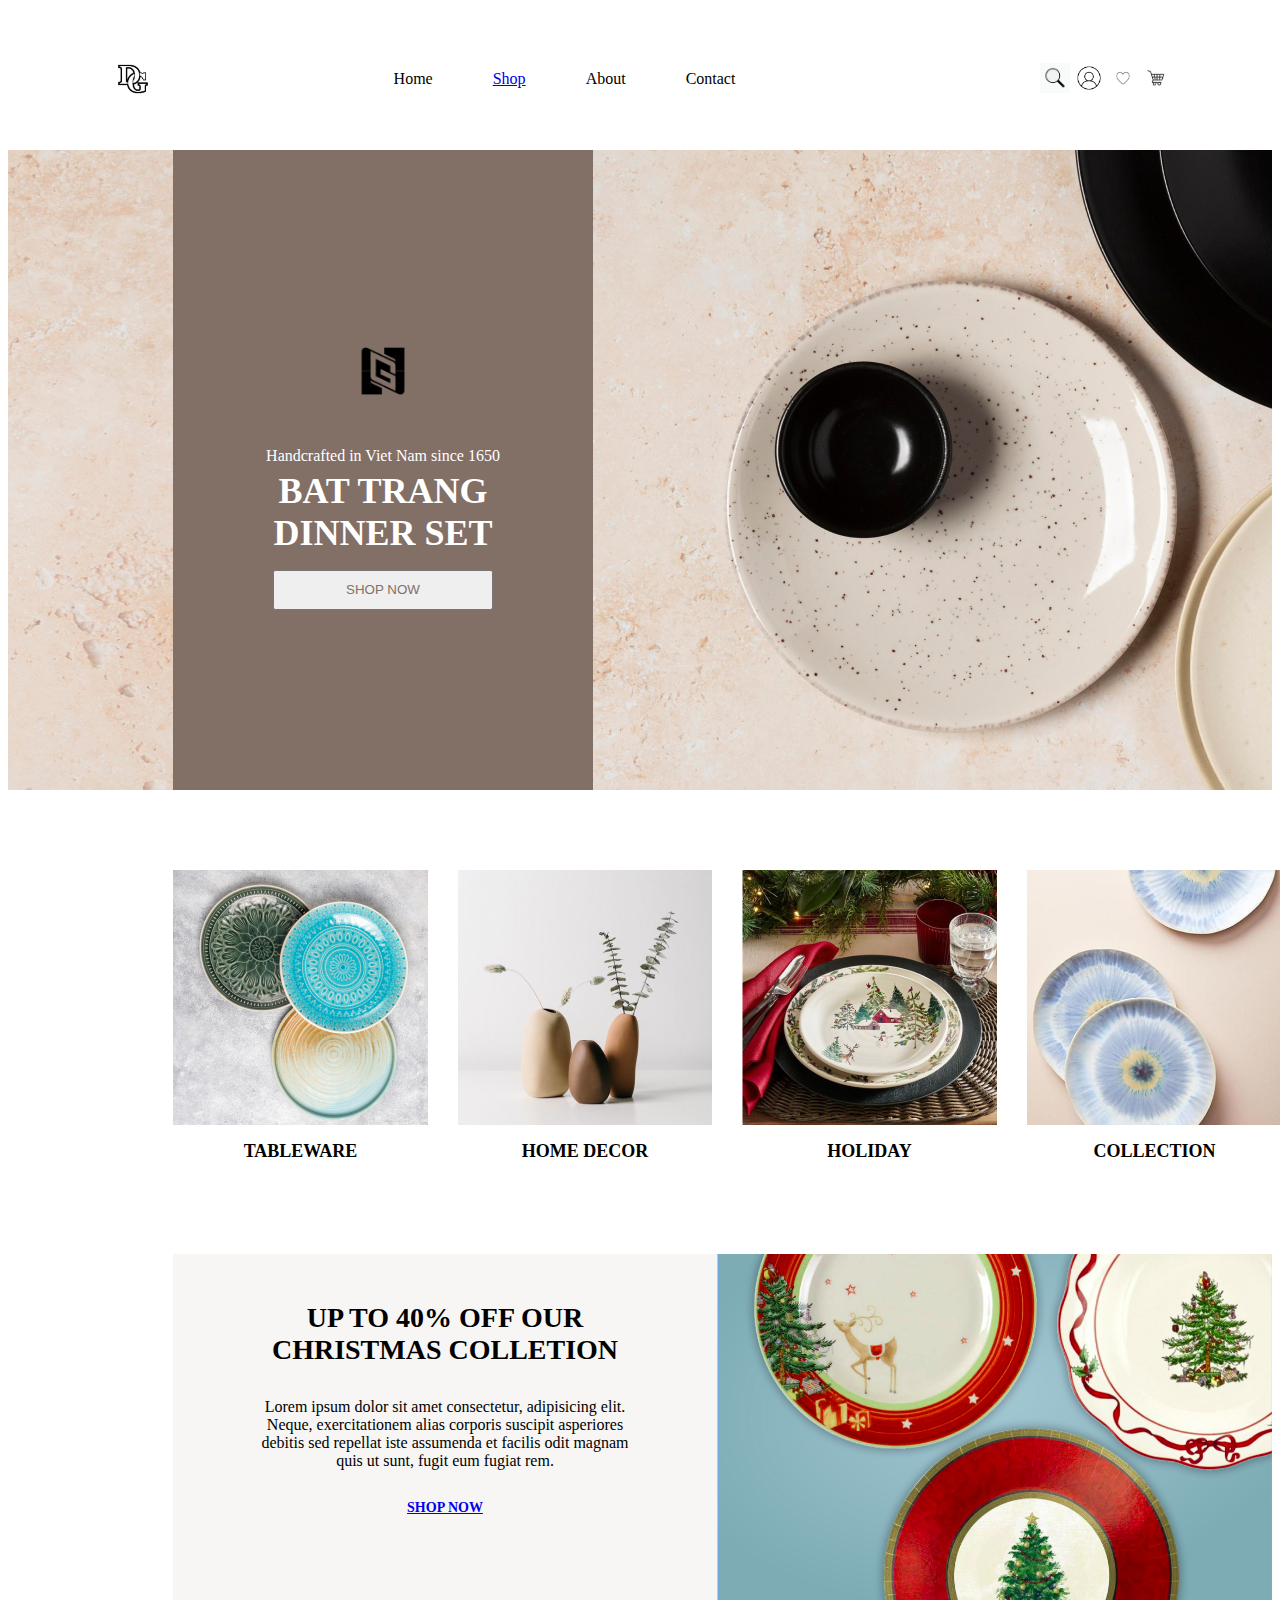
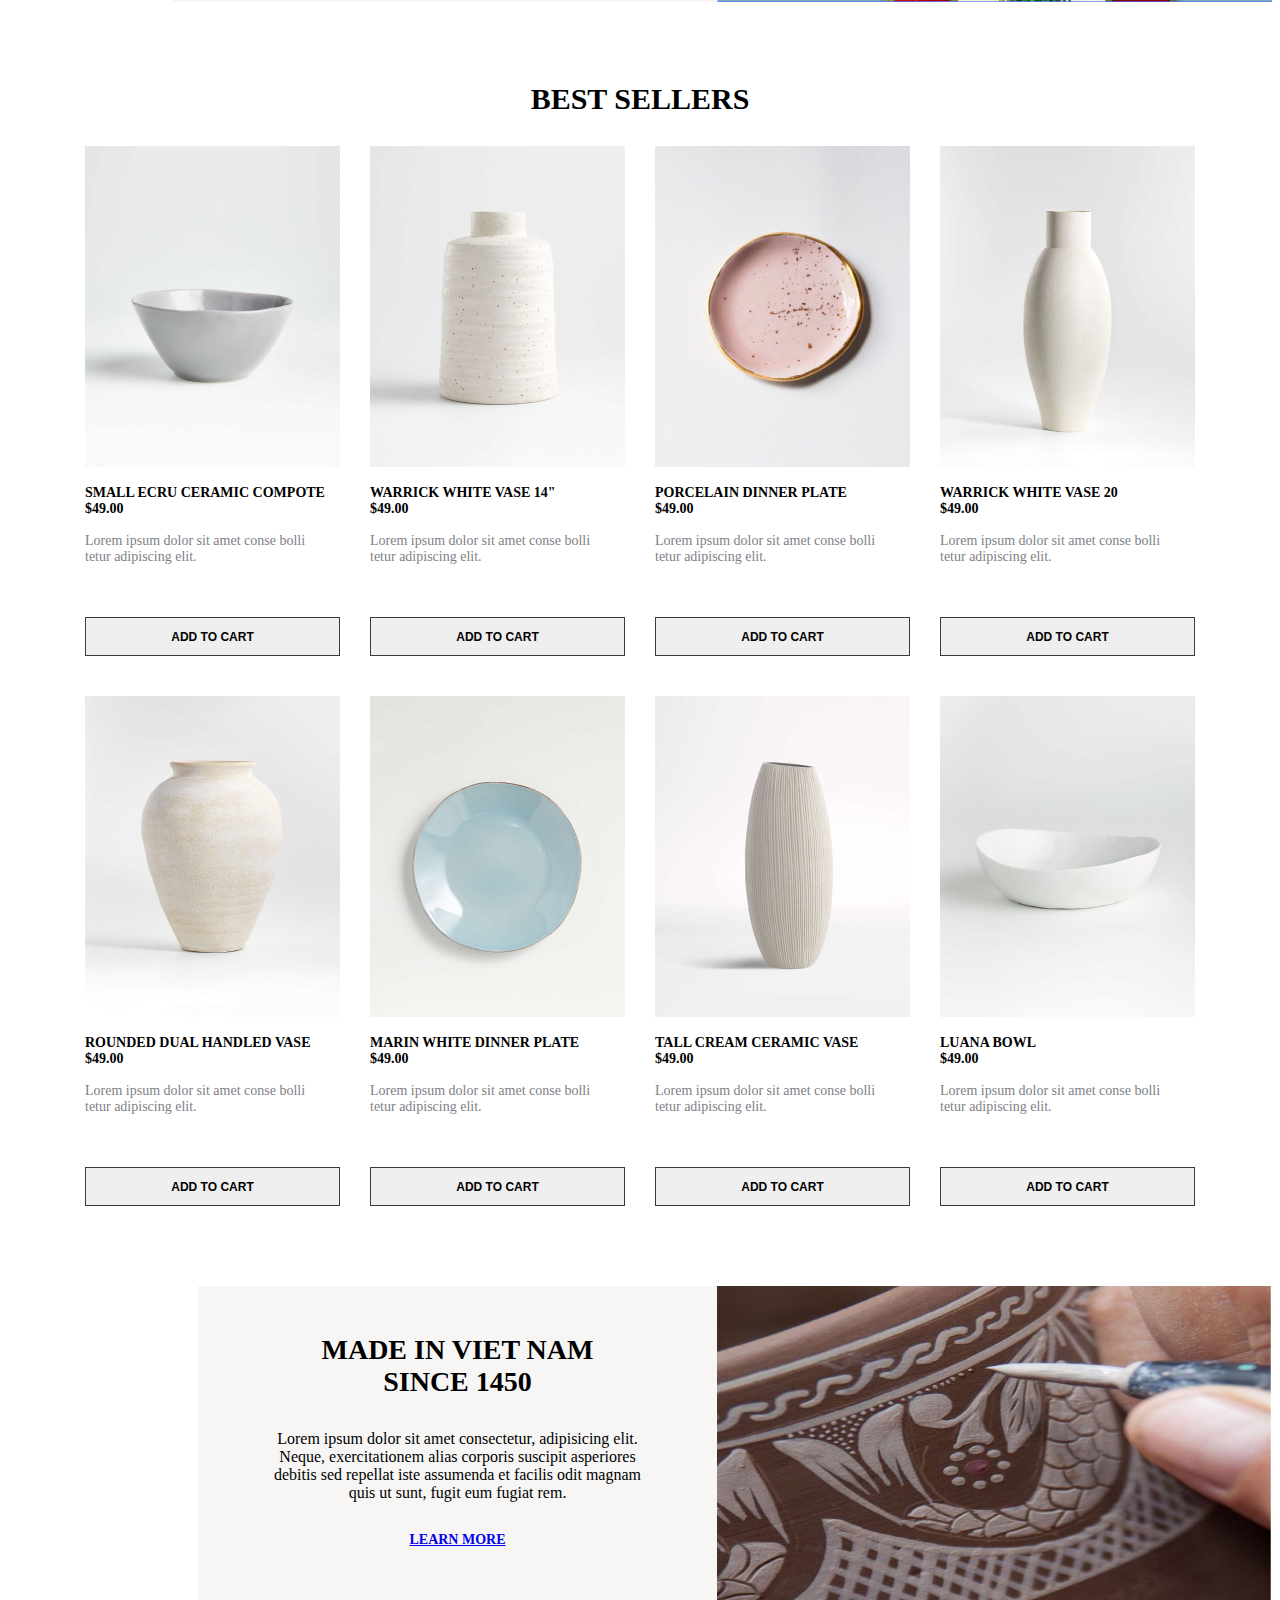
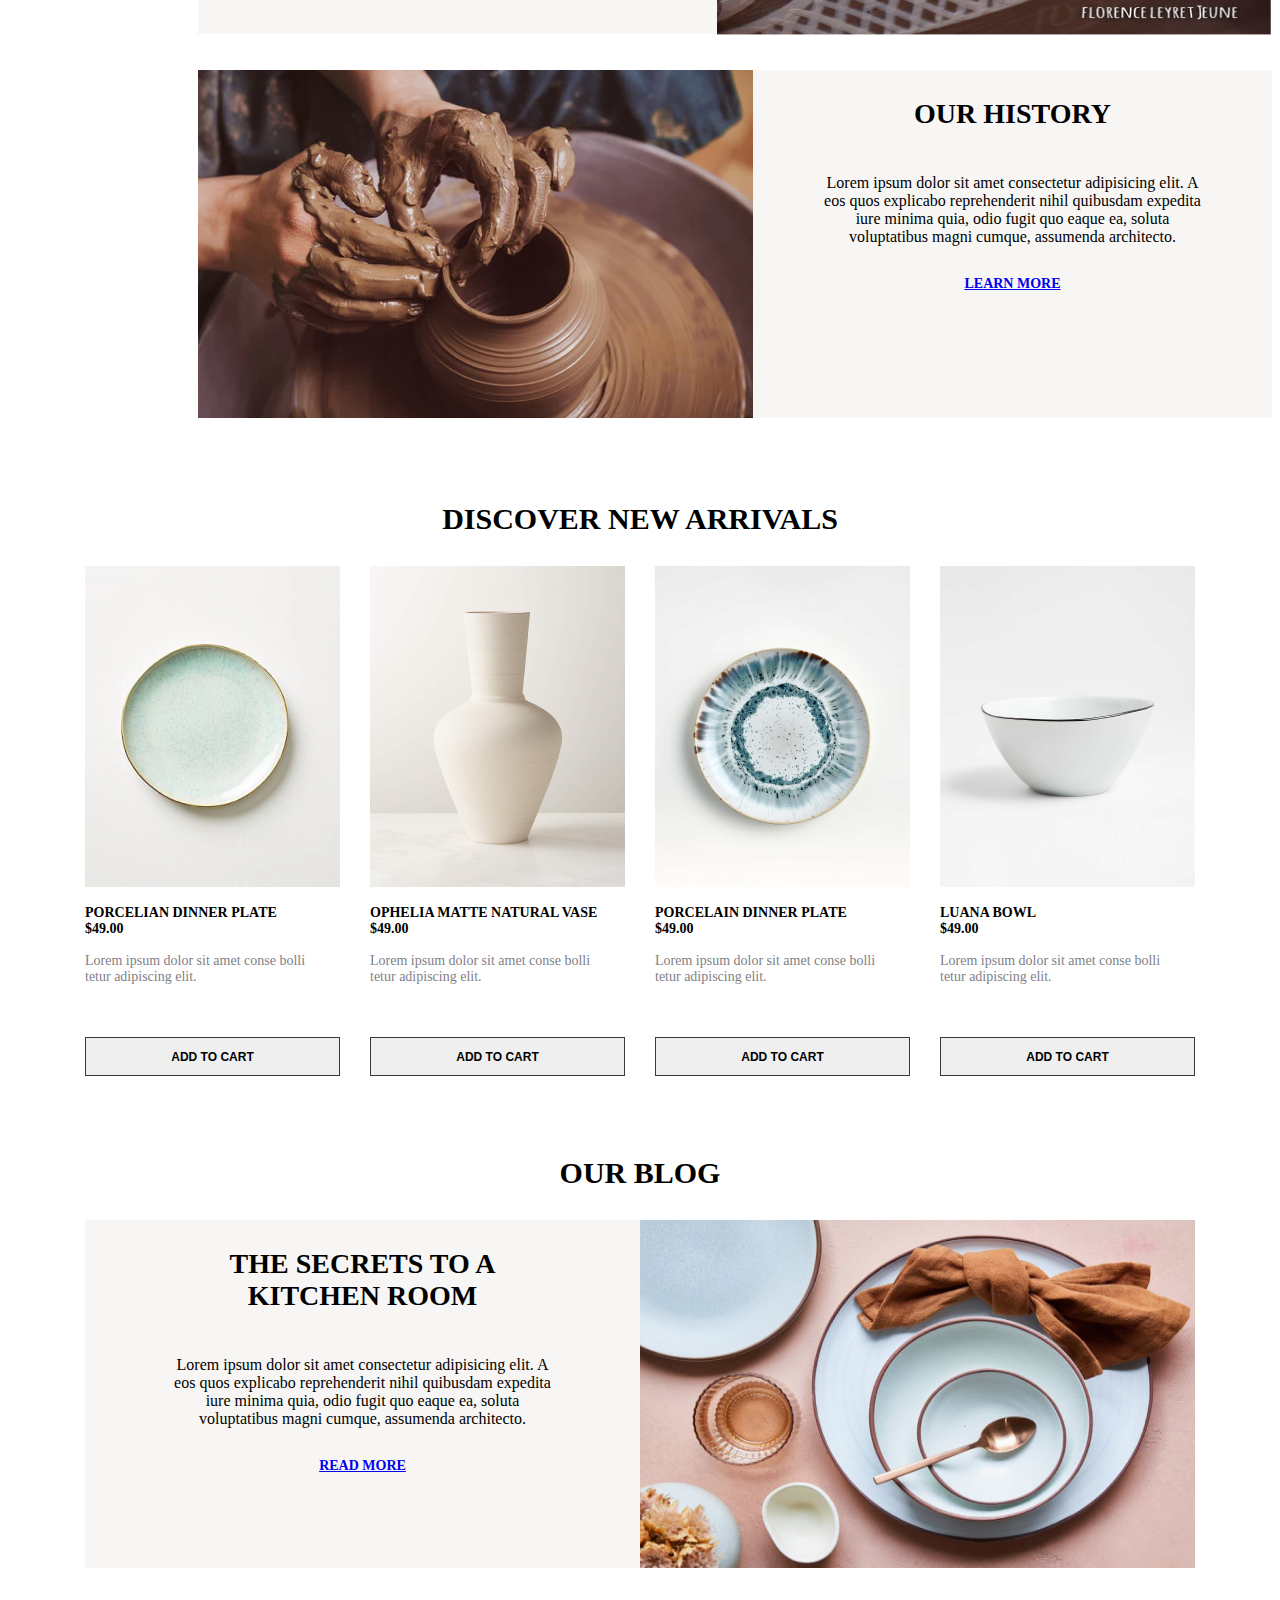
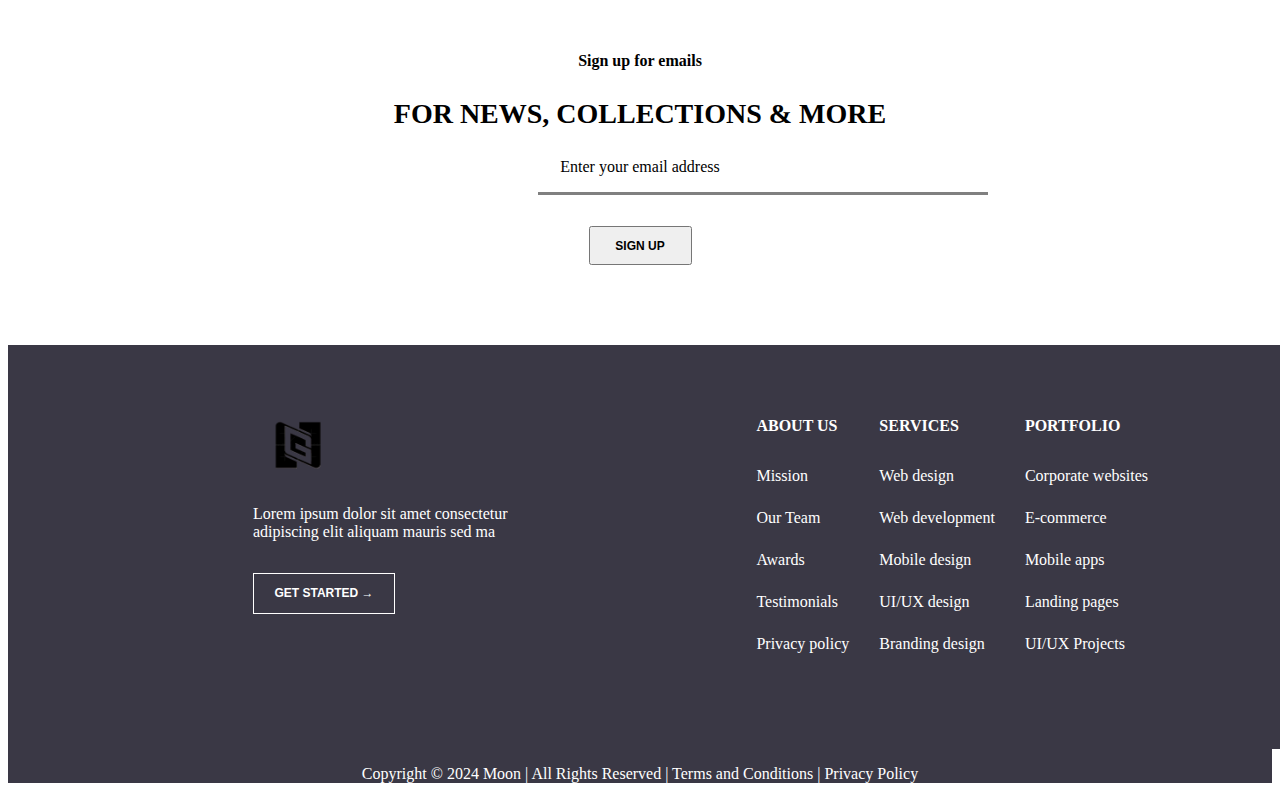
<file: index.html>
<!DOCTYPE html>
<html lang="en">
  <head>
    <meta charset="UTF-8" />
    <meta name="viewport" content="width=device-width, initial-scale=1.0" />
    <title>My Website</title>
    <link rel="stylesheet" href="styles.css" />
</head>
<body>
    <header id="header">
      <img src="/Images/Logo_pic.jpeg" alt="logo" id="logo" />
      <ul>
        <li>Home</li>
        <a href="/product-list.html"><li>Shop</li></a>
        <li>About</li>
        <li>Contact</li>
      </ul>
      <div id="icons">
        <img src="Images/search_icon_1.jpg" alt="icon" id="icon_1" />
        <img src="Images/profile_icon.jpg" alt="icon" id="icon_1" />
        <img src="Images/heart_icon.webp" alt="icon" id="icon_1" />
        <img src="Images/cart_icon_1.jpg" alt="icon" id="icon_1" />
      </div>
    </header>

    <div id="background_1">
      <div id="background_2">
        <img src="Images/NG_or_GN_Logo.jpg" alt="logo" id="logo_2" />
        <p id="content">
          Handcrafted in Viet Nam since 1650
          <span id="content_1"> <br />BAT TRANG <br />DINNER SET<br /> </span>
        </p>
        <a href="product-list.html"><button id="button">SHOP NOW</button></a>
      </div>
    </div>

    <section id="sect">
      <div id="container_1">
        <div>
          <img src="Images/Pic_2.png" alt="image" />
          <h1 id="Text">TABLEWARE</h1>
        </div>
        <div>
           <img src="Images/Pic_1.png" alt="image" />
           <h1 id="Text">HOME DECOR</h1>
        </div>
        <div>
           <img src="Images/Pic_4.png" alt="image" />
           <h1 id="Text">HOLIDAY</h1>
        </div>
        <div>
           <img src="Images/Pic_3.png" alt="image" />
           <h1 id="Text">COLLECTION</h1>
        </div>
    </section>

    <section id="blue-parent">
        <div id="container">
           <div id="background_3">
              <p id="content_2">
                <span id="content_3"><br>UP TO 40% OFF OUR
                <br>CHRISTMAS COLLETION<br></span>
              </p>
              <div id="lorem">
              <p>Lorem ipsum dolor sit amet consectetur, adipisicing elit. Neque, exercitationem alias corporis suscipit asperiores debitis sed repellat iste assumenda et facilis odit magnam quis ut sunt, fugit eum fugiat rem.</p>
              </div>
               <p id="sp"><a href="google.com">SHOP NOW</a></p>
           </div>
           <div id="blue">
               <img src="Images/ceramics.png" id="ceramic"/>
           </div>
        </div>
    </section>

    <section>
        <p id="bs">BEST SELLERS</p>
        <div id="para">
            <div>
                <img src="Images/mercer-grey-bowl.png" alt="">
                <div id="details_container">
                    <p id="product_name">SMALL ECRU CERAMIC COMPOTE
                    <br>$49.00
                    <br>
                    <span id="description"><br>Lorem ipsum dolor sit amet conse bolli
                        <br> tetur adipiscing elit.</span></p>
                    <button id="cart_button">ADD TO CART</button>
                </div> 
            </div>
            <div>
                <img src="Images/holden-vase.png" alt="">
                <div id="details_container">
                    <p id="product_name">WARRICK WHITE VASE 14"
                    <br>$49.00
                    <br>
                    <span id="description"><br>Lorem ipsum dolor sit amet conse bolli
                        <br> tetur adipiscing elit.</span></p>
                    <button id="cart_button">ADD TO CART</button>
                </div> 
            </div>
            <div>
                <img src="Images/plate.png" alt="">
                <div id="details_container">
                    <p id="product_name">PORCELAIN DINNER PLATE
                    <br>$49.00
                    <br>
                    <span id="description"><br>Lorem ipsum dolor sit amet conse bolli
                        <br> tetur adipiscing elit.</span></p>
                    <button id="cart_button">ADD TO CART</button>
                </div> 
            </div>
            <div>
                <img src="Images/vase.png" alt="">
                <div id="details_container">
                    <p id="product_name">WARRICK WHITE VASE 20
                    <br>$49.00
                    <br>
                    <span id="description"><br>Lorem ipsum dolor sit amet conse bolli
                        <br> tetur adipiscing elit.</span></p>
                    <button id="cart_button">ADD TO CART</button>
                </div> 
            </div>
        </div>
        <div id="para_2">
            <div>
                <img src="Images/Ophelia_Vase.png" alt="">
                <div id="details_container">
                    <p id="product_name">ROUNDED DUAL HANDLED VASE
                    <br>$49.00
                    <br>
                    <span id="description"><br>Lorem ipsum dolor sit amet conse bolli
                        <br> tetur adipiscing elit.</span></p>
                    <button id="cart_button">ADD TO CART</button>
                </div> 
            </div>
            <div>
                <img src="Images/marin-blue-salad-plate.png" alt="">
                <div id="details_container">
                    <p id="product_name">MARIN WHITE DINNER PLATE
                    <br>$49.00
                    <br>
                    <span id="description"><br>Lorem ipsum dolor sit amet conse bolli
                        <br> tetur adipiscing elit.</span></p>
                    <button id="cart_button">ADD TO CART</button>
                </div> 
            </div>
            <div>
                <img src="Images/alura-cream-tall-vase.png" alt="">
                <div id="details_container">
                    <p id="product_name">TALL CREAM CERAMIC VASE
                    <br>$49.00
                    <br>
                    <span id="description"><br>Lorem ipsum dolor sit amet conse bolli
                        <br> tetur adipiscing elit.</span></p>
                    <button id="cart_button">ADD TO CART</button>
                </div> 
            </div>
            <div>
                <img src="Images/mercer-low-bowl.png" alt="">
                <div id="details_container">
                    <p id="product_name">LUANA BOWL
                    <br>$49.00
                    <br>
                    <span id="description"><br>Lorem ipsum dolor sit amet conse bolli
                        <br> tetur adipiscing elit.</span></p>
                    <button id="cart_button">ADD TO CART</button>
                </div> 
            </div>
        </div>
    </section>

    <section id="para_3">
        <div id="container_3">
           <div id="background_4">
              <p id="content_2">
                <span id="content_3"><br>MADE IN VIET NAM
                <br>SINCE 1450<br></span>
              </p>
              <div id="lorem">
              <p>Lorem ipsum dolor sit amet consectetur, adipisicing elit. Neque, exercitationem alias corporis suscipit asperiores debitis sed repellat iste assumenda et facilis odit magnam quis ut sunt, fugit eum fugiat rem.</p>
              </div>
               <p id="sp"><a href="google.com">LEARN MORE</a></p>
           </div>
           <div id="blue_2">
               <img src="Images/carving.png" id="ceramic_2"/>
           </div>
        </div>
        <div id="container_4">
            <div>
                <img src="Images/pottery-wheel-process.png" id="ceramic_3">
            </div>
            <div id="background_5">
                <p id="content_4">
                    <span id="content_5">OUR HISTORY</span>
                </p>
                <div id="lorem">
                    <p>Lorem ipsum dolor sit amet consectetur adipisicing elit. A eos quos explicabo reprehenderit nihil quibusdam expedita iure minima quia, odio fugit quo eaque ea, soluta voluptatibus magni cumque, assumenda architecto.</p>
                </div>
                <p id="sp"><a href="google.com">LEARN MORE</a></p>
            </div>
        </div>   
    </section>

    <section>
        <p id="ds">DISCOVER NEW ARRIVALS</p>
        <div id="para_4">
            <div>
                <img src="Images/c4335f5f330dbeec64ad59bf6a0b4fd4.png" alt="">
                <div id="details_container">
                    <p id="product_name">PORCELIAN DINNER PLATE
                    <br>$49.00
                    <br>
                    <span id="description"><br>Lorem ipsum dolor sit amet conse bolli
                        <br> tetur adipiscing elit.</span></p>
                    <button id="cart_button">ADD TO CART</button>
                </div> 
            </div>
            <div>
                <img src="Images/valo-matte-white-vase.png" alt="">
                <div id="details_container">
                    <p id="product_name">OPHELIA MATTE NATURAL VASE
                    <br>$49.00
                    <br>
                    <span id="description"><br>Lorem ipsum dolor sit amet conse bolli
                        <br> tetur adipiscing elit.</span></p>
                    <button id="cart_button">ADD TO CART</button>
                </div> 
            </div>
            <div>
                <img src="Images/julo-blue-salad-plate.png" alt="">
                <div id="details_container">
                    <p id="product_name">PORCELAIN DINNER PLATE
                    <br>$49.00
                    <br>
                    <span id="description"><br>Lorem ipsum dolor sit amet conse bolli
                        <br> tetur adipiscing elit.</span></p>
                    <button id="cart_button">ADD TO CART</button>
                </div> 
            </div>
            <div>
                <img src="Images/mercer-black-rim-bowl.png" alt="">
                <div id="details_container">
                    <p id="product_name">LUANA BOWL
                    <br>$49.00
                    <br>
                    <span id="description"><br>Lorem ipsum dolor sit amet conse bolli
                        <br> tetur adipiscing elit.</span></p>
                    <button id="cart_button">ADD TO CART</button>
                </div> 
            </div>
        </div>
    </section>

    <section>
        <p id="ob">OUR BLOG</p>
        <div id="lb">
            <div id="last_background">
             <p id="content_4">
                 <span id="content_5">THE SECRETS TO A 
                 <br>KITCHEN ROOM</span>
             </p>
             <div id="lorem">
                 <p>Lorem ipsum dolor sit amet consectetur adipisicing elit. A eos quos explicabo reprehenderit nihil quibusdam expedita iure minima quia, odio fugit quo eaque ea, soluta voluptatibus magni cumque, assumenda architecto.</p>
             </div>
             <p id="sp"><a href="google.com">READ MORE</a></p>
            </div>
           <div>
             <img src="Images/Image.png" id="lp">
           </div>
        </div>   
    </section>

    <section>
        <p id="ue">Sign up for emails</p>
        <p id="fn">FOR NEWS, COLLECTIONS & MORE</p>
        <p id="ey">Enter your email address</p>
        <div id="line"></div>
        <div id="contain">
        <button id="bsp">SIGN UP</button>
        </div>
    </section>

    <footer id="footer-background">
        <div id="ft">
        <div id="footer_container">
            <div>
               <img src="Images/NG_or_GN_Logo_2.jpg" id="footer_logo">
               <p id="footer-lorem">Lorem ipsum dolor sit amet consectetur adipiscing elit aliquam mauris sed ma</p>
               <button id="footer-button">GET STARTED →</button>
            </div>
        </div>
         <div id="footer_container_2">
            <div id="at">
                <p id="ab">ABOUT US</p>
                <div id="first_li">
                <li>Mission</li>
                <li>Our Team</li>
                <li>Awards</li>
                <li>Testimonials</li>
                <li>Privacy policy</li>
                </div>
            </div>
            <div id="at">
                <p id="ab">SERVICES</p>
                <div id="first_li">
                 <li>Web design</li>
                 <li>Web development</li>
                 <li>Mobile design</li>
                 <li>UI/UX design</li>
                 <li>Branding design</li>
                </div>
            </div>
            <div id="at">
                <p id="ab">PORTFOLIO</p>
                <div id="first_li">
                 <li>Corporate websites</li>
                 <li>E-commerce</li>
                 <li>Mobile apps</li>
                 <li>Landing pages</li>
                 <li>UI/UX Projects</li>
                </div>
            </div>
        </div>
        </div>
        <p id="copyright">Copyright © 2024 Moon | All Rights Reserved | Terms and Conditions | Privacy Policy</p>
    </footer>
</body>
</html>
</file>
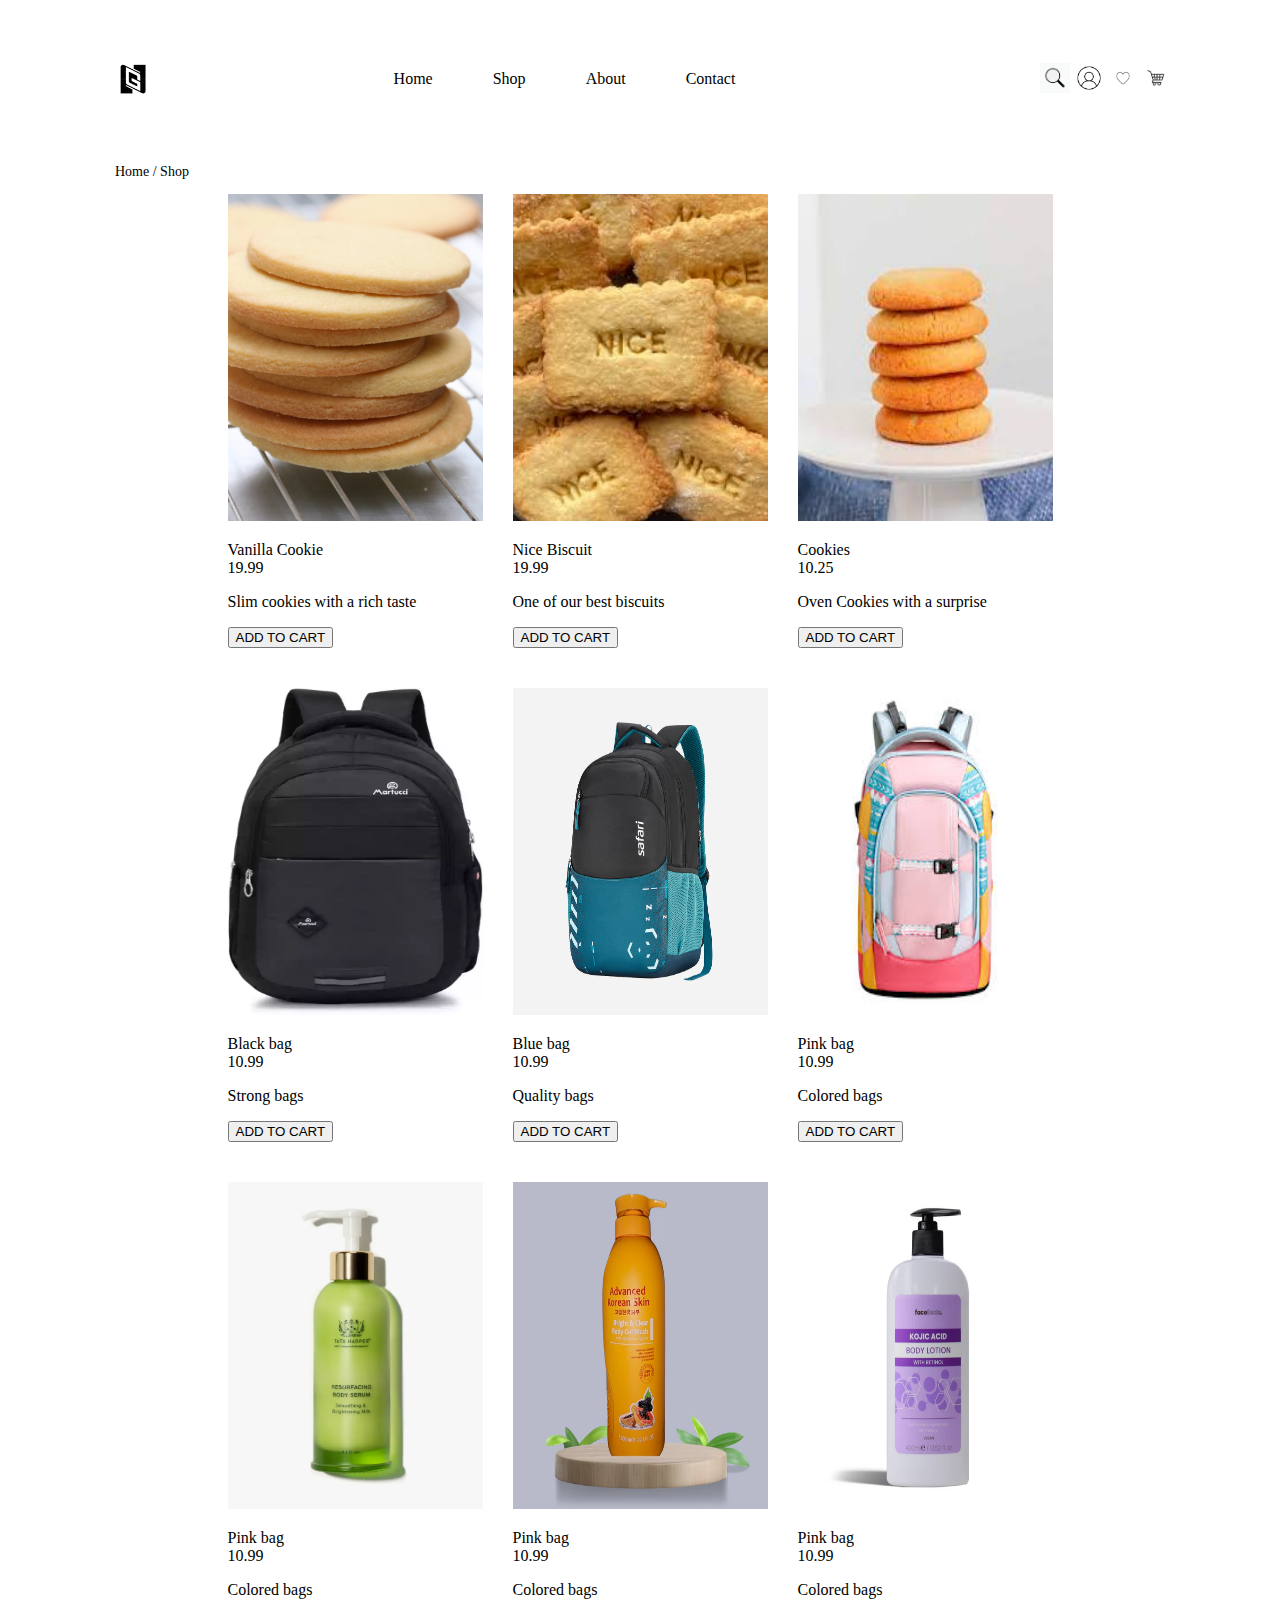
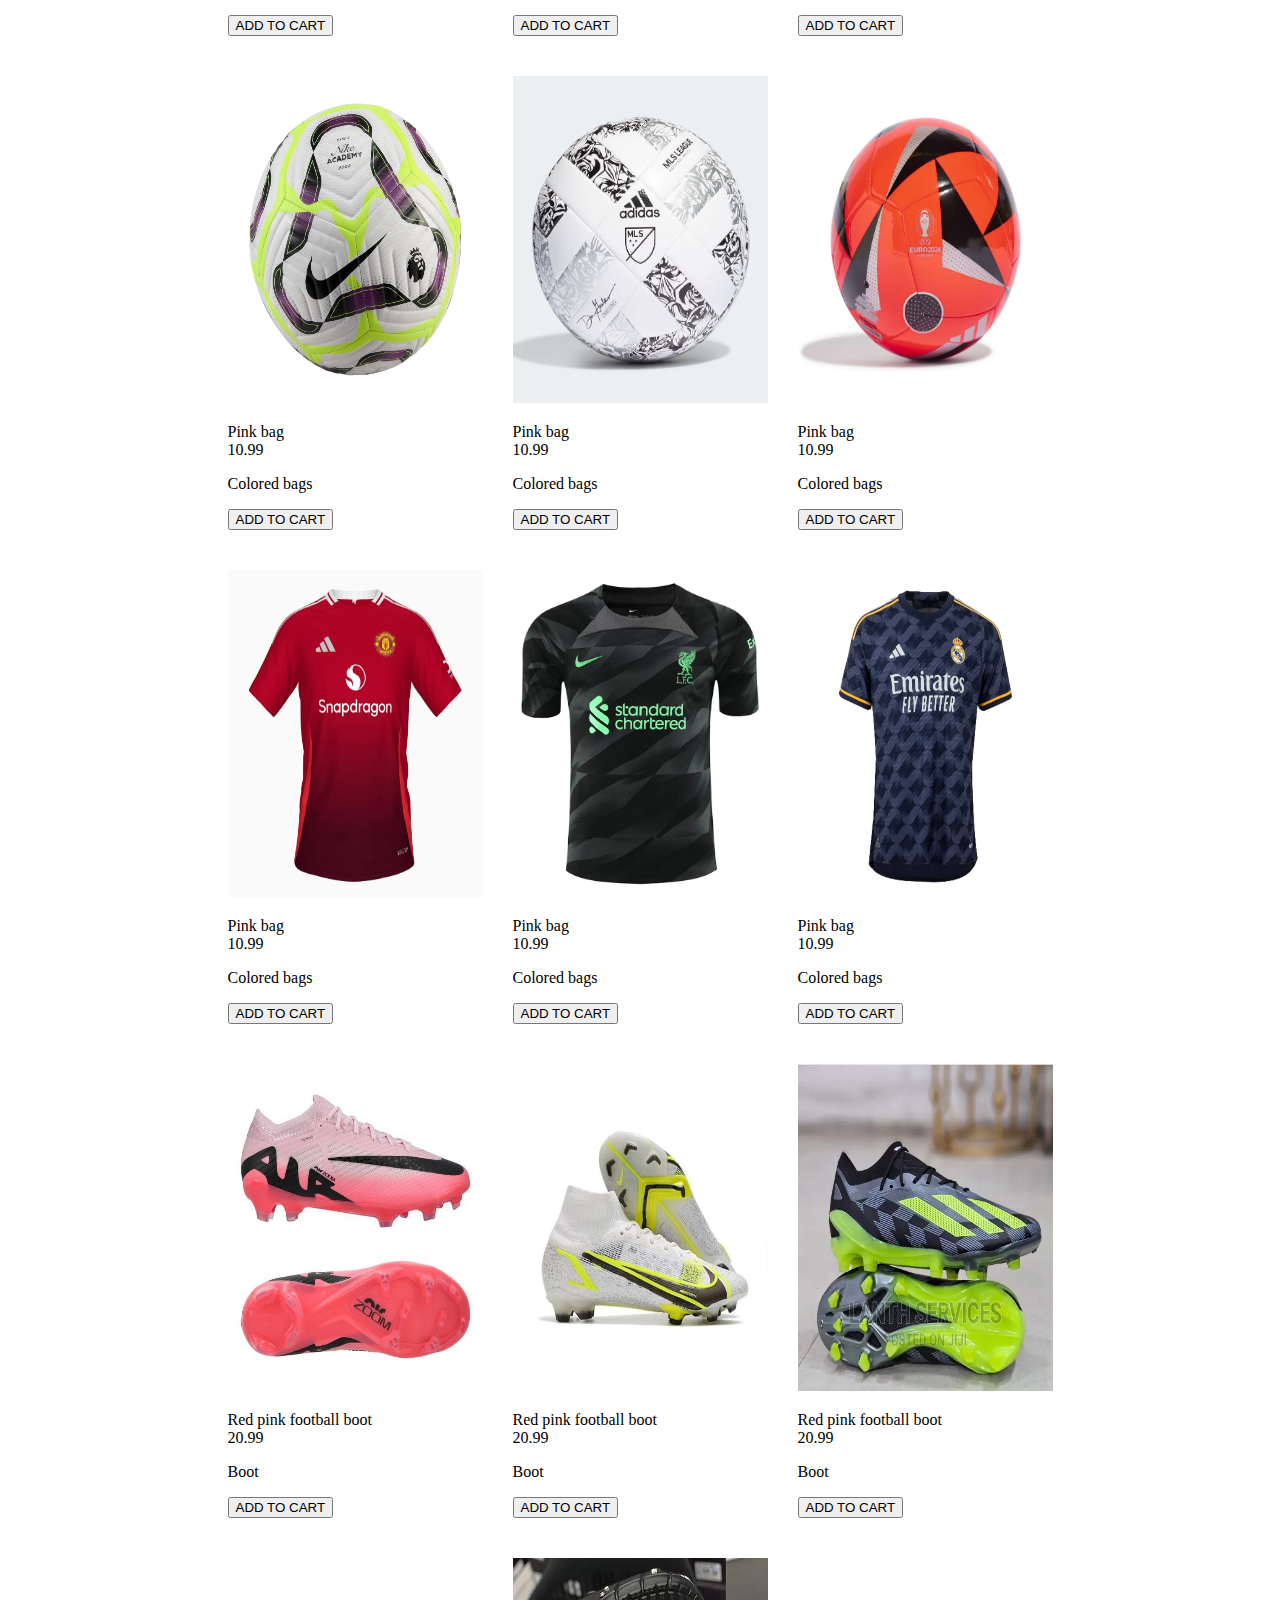
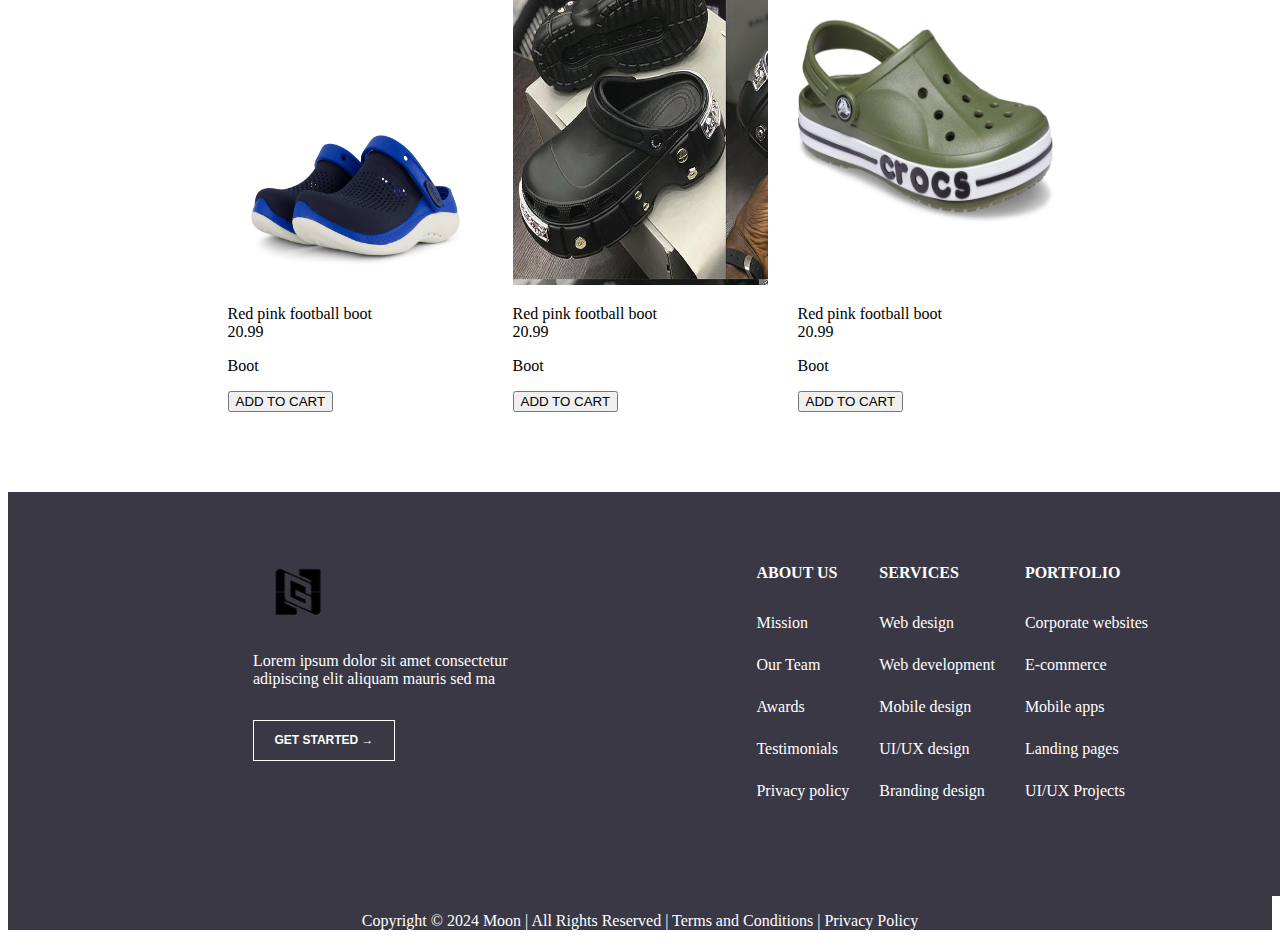
<file: product-list.html>
<!DOCTYPE html>
<html lang="en">
  <head>
    <meta charset="UTF-8" />
    <meta name="viewport" content="width=device-width, initial-scale=1.0" />
    <title>Shop</title>
    <link rel="stylesheet" href="styles.css" />
  </head>
  <body>
    <header id="header">
      <img src="Images/NG_or_GN_Logo-3.jpg" alt="logo" id="logo" />
      <ul>
        <li>Home</li>
        <li>Shop</li>
        <li>About</li>
        <li>Contact</li>
      </ul>
      <div id="icons">
        <img src="Images/search_icon_1.jpg" alt="icon" id="icon_1" />
        <img src="Images/profile_icon.jpg" alt="icon" id="icon_1" />
        <img src="Images/heart_icon.webp" alt="icon" id="icon_1" />
        <img src="Images/cart_icon_1.jpg" alt="icon" id="icon_1" />
      </div>
    </header>
    <p id="hs">Home / Shop</p>

    <div id="product-list"></div>

    <footer id="footer-background">
        <div id="ft-2">
        <div id="footer_container">
            <div>
               <img src="Images/NG_or_GN_Logo_2.jpg" id="footer_logo">
               <p id="footer-lorem">Lorem ipsum dolor sit amet consectetur adipiscing elit aliquam mauris sed ma</p>
               <button id="footer-button">GET STARTED →</button>
            </div>
        </div>
         <div id="footer_container_2">
            <div id="at">
                <p id="ab">ABOUT US</p>
                <div id="first_li">
                <li>Mission</li>
                <li>Our Team</li>
                <li>Awards</li>
                <li>Testimonials</li>
                <li>Privacy policy</li>
                </div>
            </div>
            <div id="at">
                <p id="ab">SERVICES</p>
                <div id="first_li">
                 <li>Web design</li>
                 <li>Web development</li>
                 <li>Mobile design</li>
                 <li>UI/UX design</li>
                 <li>Branding design</li>
                </div>
            </div>
            <div id="at">
                <p id="ab">PORTFOLIO</p>
                <div id="first_li">
                 <li>Corporate websites</li>
                 <li>E-commerce</li>
                 <li>Mobile apps</li>
                 <li>Landing pages</li>
                 <li>UI/UX Projects</li>
                </div>
            </div>
        </div>
        </div>
        <p id="copyright">Copyright © 2024 Moon | All Rights Reserved | Terms and Conditions | Privacy Policy</p>
    </footer>

    <script src="product-list.js"></script>
  </body>
</html>
</file>
<file: styles.css>
#logo {
  width: 50px;
  height: 50px;
  top: 21.84px;
  left: 165px;
  border-radius: 1px 6px 1px 6px;
  border: 2.5px 0px 0px 0px;
}

ul {
  display: flex;
  width: Hug (348px) px;
  height: Hug (10px) px;
  gap: 60px;
  justify-content: center;
  list-style-type: none;
  padding: 46px;
  padding-right: 115px;
}

#header {
  display: flex;
  align-items: center;
  justify-content: space-between;
  margin-left: 100px;
  margin-right: 100px;
}

#icon_1 {
  width: 30px;
  height: 30px;
  padding: 1.5px 0px 0px 0px;
  gap: 0px;
  opacity: 0px;
}

#icons {
  width: Hug (152px) px;
  height: Hug (20px) px;
  gap: 35px;
  opacity: 0px;
}

#background_1 {
  background-image: url("/Images/background_page.png");
  width: 100%;
  height: 640px;
  /* padding: 0px, 165px, 0px, 165px; */
}

#background_2 {
  width: 420px;
  height: 640px;
  background-color: #826f66;
  margin-left: 165px;
  display: flex;
  flex-direction: column;
  justify-content: center;
  align-items: center;
}

#logo_2 {
  width: 85.43px;
  height: 81.24px;
}

#content {
  text-align: center;
  color: white;
}

#content_1 {
  font: Garamond;
  font-weight: 700;
  font-size: 36px;
  /* line-height: 40px; */
  letter-spacing: 4%;
}

#button {
  width: 220px;
  height: 40px;
  text-align: center;
  color: #826f66;
}

#container_1 {
  display: flex;
  text-align: center;
  /* justify-content: space-between; */
  margin-top: 80px;
  margin-left: 165px;
  margin-right: 165px;
  margin-bottom: 80px;
  column-gap: 30px;
}

#Text {
  font-size: 18px;
}

#ceramic {
  width: 555px;
  height: 348px;
}

#background_3 {
  width: 555px;
  height: 348px;
  background-color: #f7f6f5;
  /* padding: 64px 60px 64px 60px; */
}

#container {
  display: flex;
  margin-left: 165px;
}

#content_3 {
  font-family: Garamond;
  font-weight: 700; 
  font-size: 28px;
}

#content_2 {
  text-align: center;
}

#lorem {
  display: flex;
  justify-content: center;
   
}

#lorem p {
  width: 389px;
  font-weight: 400;
  font-size: 16px;
  text-align: center;
}

#blue{
  width: 555px;
  height: 348px;
}

#sp{
  font-weight: 700;
  font-size: 14px;
  color: #3A3845;
  text-align: center;
}

#bs{
  margin-top: 80px;
  text-align: center;
  font-weight: 700;
  font-size: 30px;
}

#para{
  display: flex;
  justify-content: center;
  column-gap: 30px;
}

#product_name{
  font-weight: 600;
  font-size: 14px;
}

#description{
  font-weight: 400;
  font-size: 14px;
  color: #807F86;
}

#cart_button{
  margin-top: 38px;
  width: 255px;
  height: 39px;
  border: 1px solid #3A3845;
  font-weight: 600;
  font-size: 12px;
}

#para_2{
  display: flex;
  justify-content: center;
  column-gap: 30px;
  margin-top: 40px;
  margin-bottom: 80px;
}

#background_4{
  width: 555px;
  height: 348px;
  background-color: #f7f6f5;
}

#container_2{
  display: flex;
  margin-left: 165px;
}

#ceramic_2{
  width: 555px;
  height: 380px;
}

#container_3{
  display: flex;
  margin-left: 190px;
}

#ceramic_3{
  width: 555px;
  height: 348px;
}

#background_5{
  width: 555px;
  height: 348px;
  background-color: #f7f6f5;
}

#container_4{
  display: flex;
  margin-left: 190px;
}

#content_4{
  text-align: center;
  font-weight: 700;
  font-size: 28px;
  font: Garamond;
}

#ds{
  margin-top: 80px;
  text-align: center;
  font-weight: 700;
  font-size: 30px;
}

#para_4{
  display: flex;
  justify-content: center;
  column-gap: 30px;
}

#ob{
  margin-top: 80px;
  text-align: center;
  font-weight: 700;
  font-size: 30px;
}

#last_background{
  width: 555px;
  height: 348px;
  background-color: #f7f6f5;
}

#lb{
  display: flex;
  justify-content: center;
}

#lp{
  width: 555px;
  height: 348px;
}

#ue{
  text-align: center;
  font-weight: 600;
  font-size: 16px;
  margin-top: 80px;
}

#fn{
  font-weight: 700;
  font-size: 28px;
  text-align: center;
}

#ey{
  text-align: center;
  font-weight: 400;
  font-size: 16px;
}

#line{
  border-bottom: 3px solid grey;
  margin: 50px 0px 31px 0px;
  margin-top: 14px;
  width: 450px;
  margin-left: 530px;
}

#contain{
  display: flex;
  justify-content: center;
}

#bsp{
  width: 103px;
  height: 39px;
  font-weight: 600;
  font-size: 12px;
  margin-bottom: 80px;
}

#ft{
  background-color: #3A3845;
  width: 1500px;
  height: 404px;
  display: flex;
  align-items: center;
}

#footer_logo{
  width: 90px;
  height: 80px;
  /* margin-left: 245px; */
  margin-top: 48px;
}

#footer-lorem{
  color: white;
  display: flex;
  justify-content: start;
  margin-bottom: 32px;
}

#footer-button{
  background: #3A3845;
  color: white;
  width: 142px;
  height: 41px;
  font-weight: 600;
  font-size: 12px;
  /* margin-left: 245px; */
  border: 1px solid white;
}

#footer_container{
  width: 303.45px;
  height: 215.33px;
  margin-left: 245px;
  margin-bottom: 165px;
}

#at{
  color: white;
}

#first_li{
  list-style-type: none;
  display: flex;
  flex-direction: column;
  row-gap: 24px;
}

#footer_container_2{
  display: flex;
  column-gap: 30px;
  width: 486px;
  height: 190px;
  margin-bottom: 102.67px;
  margin-left: 200px;
}

#ab{
  margin-bottom: 32px;
  font-weight: 600;
}

#footer-background{
  background-color: #3A3845;
}

#copyright{
  color: white;
  text-align: center;
  font-weight: 400;
}

/* Product details page */

#header-2{
  font-weight: 400;
  font-size: 14px;
  margin-left: 107px;
  margin-top: 20px;
}

#marine-blue{
  width: 535px;
  height: 701px;
  margin-left: 107px;
}

#mw{
  font-weight: 600;
  font-size: 20px;
}

#header-3{
  display: flex;
}

#wd{
  margin-left: 60px;
}

#cart_button-2{
  width: 457px;
  height: 48px;
  font-weight: 600;
  font-size: 14px;
} 

#st{
  margin-top: 48px;
}

#social{
  display: flex;
  width: 19.79px;
  height: 19.79px;
  column-gap: 20px;
}

#line-2{
  border-bottom: 1px solid grey;
  margin: 50px 0px 31px 0px;
  margin-top: 48px;
  width: 450px;
}

#line-3{
  margin-top: 24px;
  margin-bottom: 24px;
  border-bottom: 1px solid gray;
}

#si{
  margin-left: 107px;
  font-weight: 700;
  font-size: 36px;
}

#para-5{
  display: flex;
  margin-left: 107px;
  column-gap: 30px;
}

#ft-2{
  background-color: #3A3845;
  width: 1500px;
  height: 404px;
  display: flex;
  align-items: center;
  margin-top: 80px;
}

#hs{
  margin-left: 107px;
  font-weight: 400;
  font-size: 14px;
}

#product img {
  width: 255px;
  height: 327px;
}

#product-list{
  display: flex;
  justify-content: center;
  column-gap: 30px;
  row-gap: 40px;
  width: 1100px;
  margin: auto;
  flex-wrap: wrap;
}
</file>
